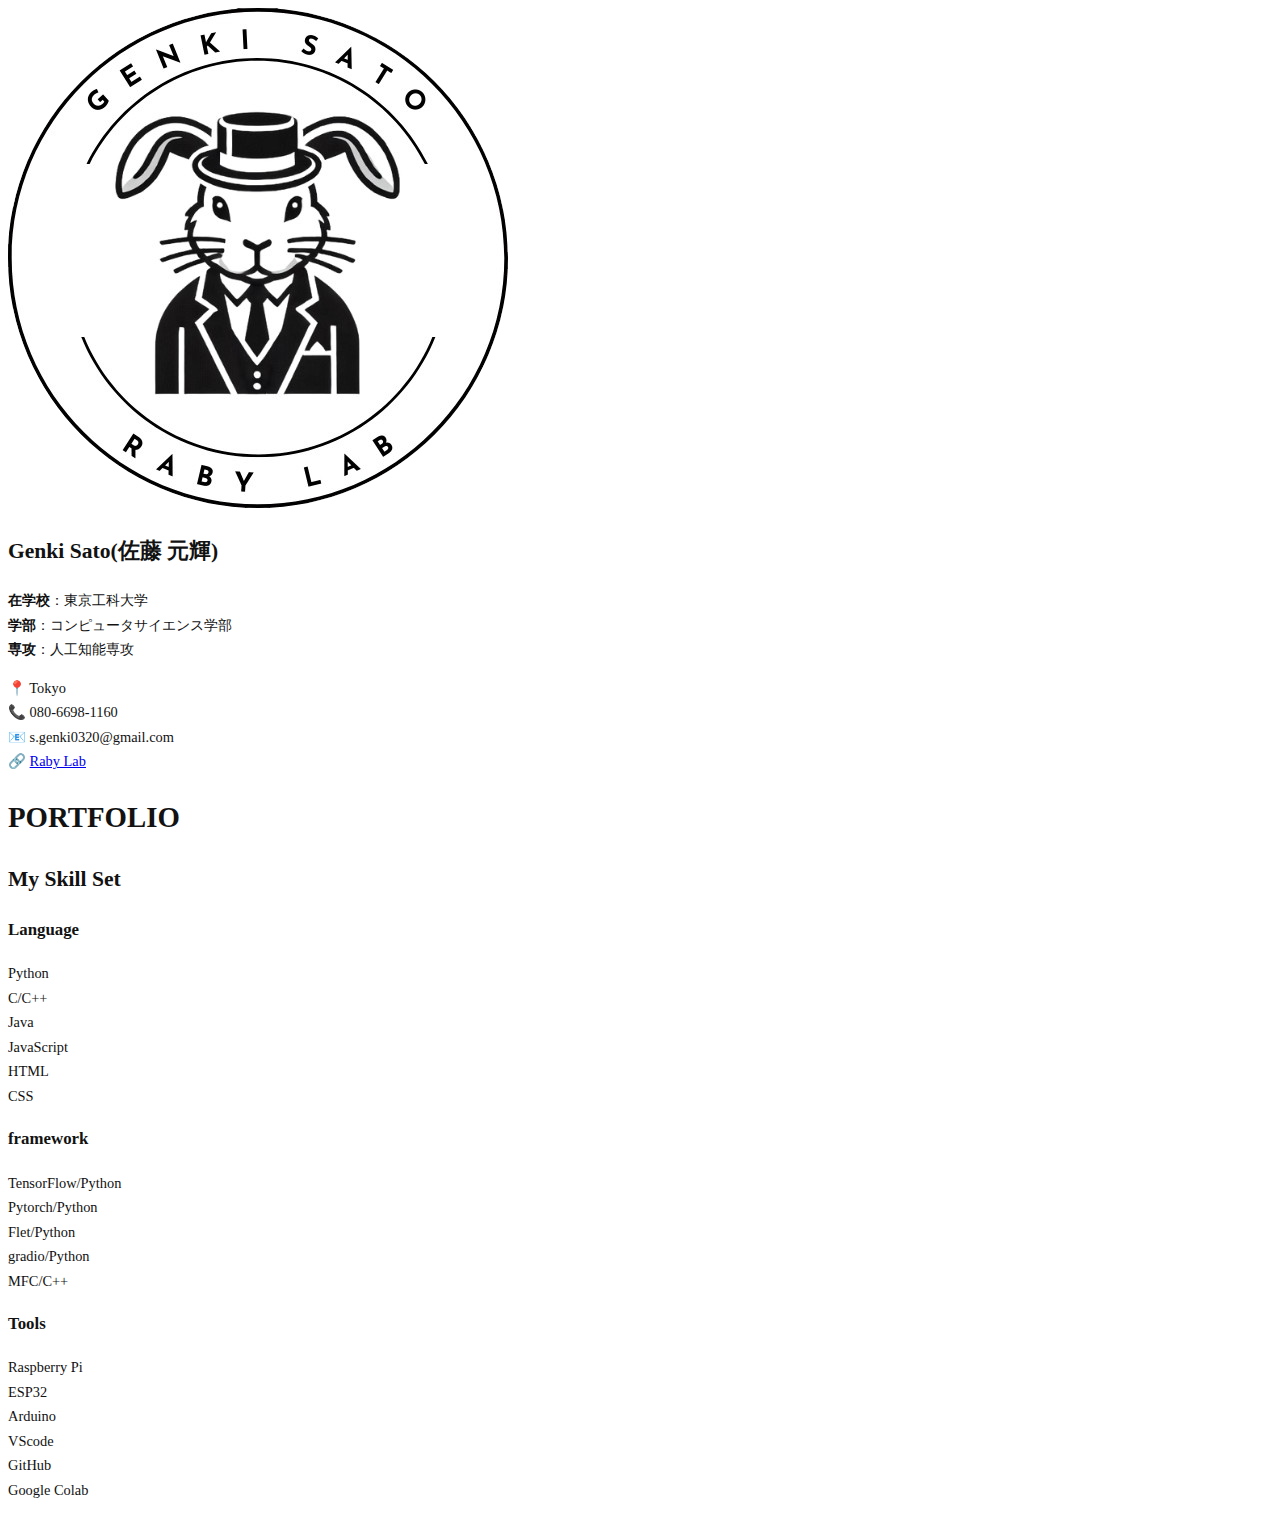
<file: self-introduction.html>
<!DOCTYPE html>
<html lang="ja">

<head>
  <meta charset="UTF-8">
  <meta name="viewport" content="width=device-width, initial-scale=1.0">
  <link rel="icon" href="img/header/Rabbit.png">
  <title>Raby-Self-Introduction</title>
  <link rel="stylesheet" href="css/self-introduction.css">
</head>

<body>
  <div class="container">
    <div class="profile card">
      <img src="img/header/GENKI_SATO.png" alt="Profile Picture">
      <div class="profile-card-sent">
        <h2>Genki Sato(佐藤 元輝)</h2>
        <div class="text-me">
          <p>
            <strong>在学校</strong>：東京工科大学<br>
            <strong>学部</strong>：コンピュータサイエンス学部<br>
            <strong>専攻</strong>：人工知能専攻<br>
          </p>
        </div>
        <p>
          📍 Tokyo<br>
          📞 080-6698-1160<br>
          📧 s.genki0320@gmail.com<br>
          🔗 <a class="black" href="https://mafia-rabbit.github.io/Raby-Lab/index.html">Raby Lab</a><br>
        </p>
      </div>
    </div>
    <div class="portfolio card">
      <h1>PORTFOLIO</h1>
      <h2>My Skill Set</h2>
      <div class="container-text">
        <div class="skills">
          <div>
            <h3>Language</h3>
            <p>
              Python <br>
              C/C++ <br>
              Java <br>
              JavaScript <br>
              HTML <br>
              CSS <br>
            </p>
          </div>
        </div>
        <div class="skills">
          <h3>framework</h3>
          <p>
            TensorFlow/Python <br>
            Pytorch/Python <br>
            Flet/Python <br>
            gradio/Python <br>
            MFC/C++ <br>
          </p>
        </div>
        <div class="skills">
          <h3>Tools</h3>
          <p>
            Raspberry Pi <br>
            ESP32 <br>
            Arduino <br>
            VScode <br>
            GitHub <br>
            Google Colab <br>
          </p>
        </div>
        </div>
      </div>
    </div>
    
  </div>

</body>

</html>
</file>
<file: css/self-introduction.css>
@charset "UTF-8";

#main {
  padding-top: 0;
}

body {
  color: #121212;
  font-size: 0.9rem;
  line-height: 1.7;
  background-repeat: repeat;
}

#explanation {
  max-width: 1240px;
  padding: 100px 16px 50px 16px;
  margin: -50px auto 10px auto;
}

.title_img {
  padding: 10%;
}

.ther-title {
  padding: 5px;
  font-size: 2.25rem;
  text-align: left;
}

.fort-title {
  padding-top: 10px;
  font-size: 2rem;
  padding: 0 5px;
  text-align: left;
}

.fort-title-center {
  padding-top: 10px;
  font-size: 2rem;
  padding: 0 5px;
  text-align: center;
}

.fifth-title {
  font-size: 1.5rem;
  text-align: left;
  padding: 0 0 0 5%;
}

.overview-text {
  font-weight: bold;
  margin-bottom: 20px;
  text-align: left;
  padding: 0 10%;
}

.centered-section {
  width: 80%;
  /* 幅を50%に設定 */
  margin: 0 auto 20px;
  /* 左右のマージンを自動に設定して中央に配置 */
  background-color: #ffffff;
  /* 背景色を設定 */
  text-align: center;
  /* テキストを中央揃えに */
  border-radius: 20px;
  /* 角を丸くする */
  box-shadow: 0 0 10px rgb(0, 0, 0, 0.5);
  /* 影を追加 */
}

.pip-container {
  text-align: left;
}

.code-container {
  border-radius: 5px;
  padding: 10px 10%;
  margin-bottom: 20px;
  text-align: left;
  /* 左揃え */
}

ul {
  list-style-type: disc;
  padding: 0;
}

#list-op {
  background-color: #000000;
  color: #ffffff;
  padding: 5px;
  border-radius: 5px;
  display: inline-block;
}

.file-name {
  background-color: #333;
  color: #fff;
  padding: 0.5rem 1rem;
  border-radius: 10px 10px 0 0;
  margin-bottom: 0;
  display: inline-block;
  position: relative;
  top: 1px;
}

code {
  border-radius: 0 10px 10px 10px;
}

.code-block {
  font-family: 'Consolas', 'Courier New', monospace;
  background-color: #000000;
  color: #ffffff;
  padding: 0 5px;
  border-radius: 5px;
  display: inline-block;
  font-weight: bold;
  text-align: left;
  margin: 10px 0 0 0;
}

pre.code-py {
  color: inherit;
  /* フォントカラーは元のまま */
  text-align: left;
  /* 左揃え */
  overflow-x: auto;
  /* ⭐ */
  -webkit-overflow-scrolling: touch;
  /* */
  white-space: pre-wrap;
  /*はみ出たときに折り返す */
}

.file-name-summa {
  background-color: #333;
  color: #fff;
  padding: 0.5rem 1rem;
  border-radius: 10px;
  margin-bottom: 0;
  display: inline-block;
  position: relative;
  top: 1px;
}

details summary {
  list-style: none;
}

details[open] summary .file-name-summa {
  list-style: none;
  border-radius: 10px 10px 0 0;
}

.main_text_img {
  padding: 5%;
  border-radius: 10px;
}

.flet_gui {
  border-radius: 10px;
}

.part-img {
  padding: 5px;
}

.end-title {
  font-size: 1.5rem;
  text-align: center;
}



@media screen and (max-width: 600px) {
  .ther-title {
    font-size: 1.5rem;
    margin-bottom: 20px;
  }

  .fort-title,.fort-title-center {
    font-size: 1rem;
  }

  .fifth-title {
    font-size: 0.8rem;
  }
}
</file>
